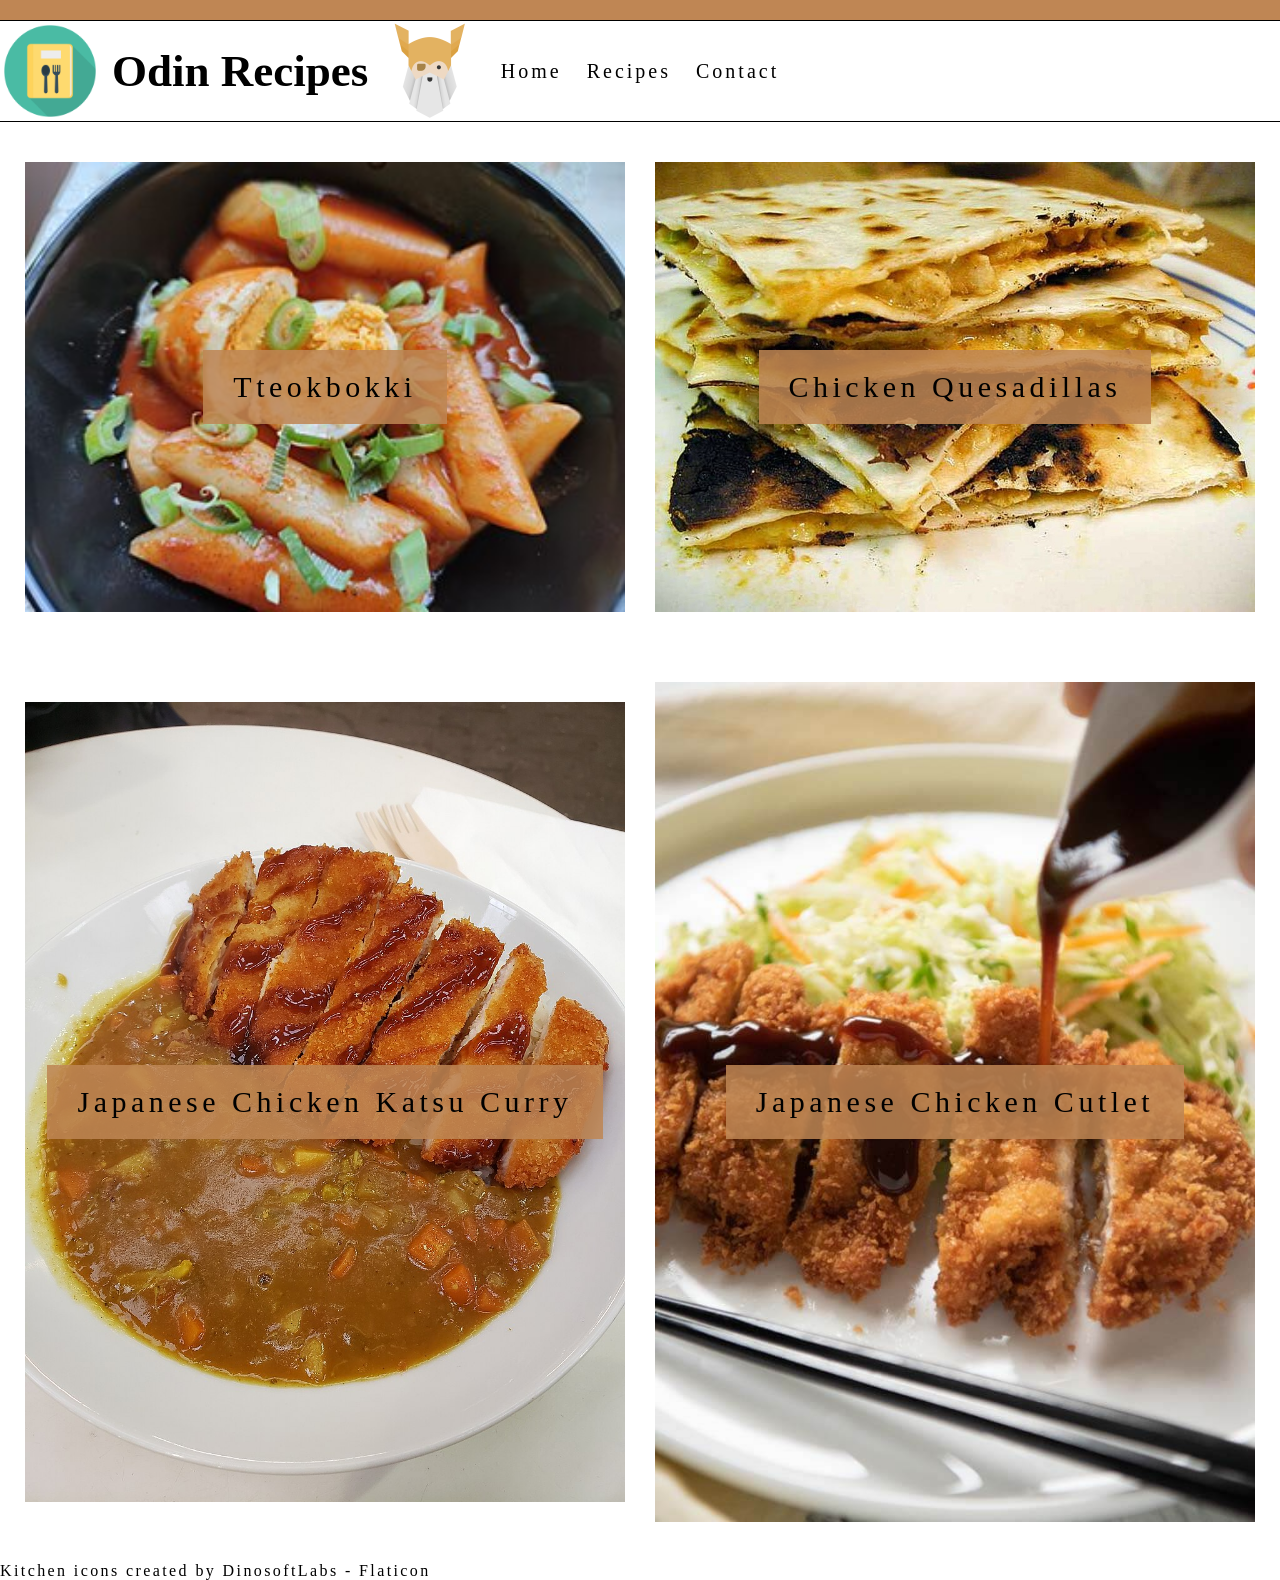
<file: index.html>
<!DOCTYPE html>
<html lang="en">
    <head>
        <meta charset="UTF-8">
        <title>Odin Recipes</title>
        <link rel="stylesheet" href="./styles.css">
        <link rel="preconnect" href="https://fonts.googleapis.com">
        <link rel="preconnect" href="https://fonts.gstatic.com" crossorigin>
        <link href="https://fonts.googleapis.com/css2?family=Pacifico&display=swap" rel="stylesheet">
    </head>

    <body>
        <div class="stylish-topbar"></div>
        
        <div class="header">
            <span class="title-container">
                <img src="./images/recipe.png" alt="logo that shows a cook book" height="100px" width="100px">
                <h1 class="title">Odin Recipes</h1>
                <img src="./images/odin_project_logo.png" alt="logo from The odin project" height="100px" width="100px">
            </span>

            <span class="hotbar">
                <a href="./index.html">Home</a>
                <span class="nav-drop-wrapper"> Recipes</span>
                <a href="./contact.html">Contact</a>
            </span>
        </div>

        <div class="recipes-container">

            <span class="card-container">
                <a class="recipe-title" href="./recipes/Tteokbokki.html">Tteokbokki</a>
                <img class="recipe-img" src="./images/330px-Tteokbokki_making_process_step_5.jpg" width="200px">
            </span>

            <span class="card-container">
                <a class="recipe-title" href="./recipes/Chicken_Quesadilla.html">Chicken Quesadillas</a>
                <img class="recipe-img" src="./images/960px-Chicken_quesadilla.jpg" width="200px">
            </span>
        </div>

        <div class="recipes-container">
            <span class="card-container">
                <a class="recipe-title" href="./recipes/Japanese_Chicken_Katsu_Curry.html">Japanese Chicken Katsu Curry</a>
                <img class="recipe-img" src="./images/960px-Chicken_katsu_curry_rice_-_Korpan.jpg" width="200px">
            </span>
            
            <span class="card-container">
                <a class="recipe-title" href="./recipes/Japanese_Chicken_Cutlet.html">Japanese Chicken Cutlet</a>
                <img class="recipe-img" src="./images/Chicken_Cutlet_4478.jpg" width="200px">
            </span>
        </div>

        <div class="attributes">
            <a href="https://www.flaticon.com/free-icons/kitchen" title="kitchen icons">Kitchen icons created by DinosoftLabs - Flaticon</a>
        </div>
    </body>
</html>
</file>
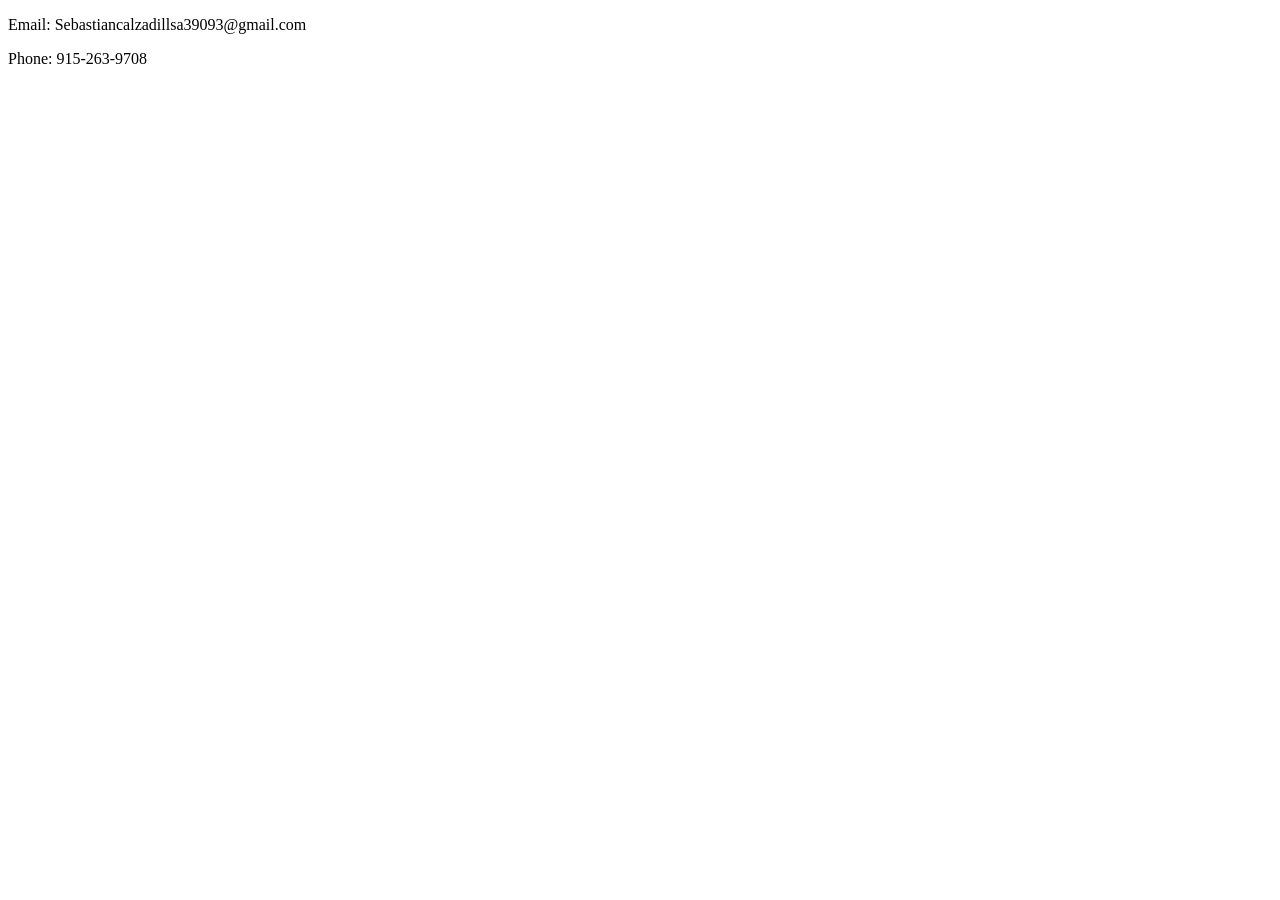
<file: contact.html>
<!DOCTYPE html>
<html lang="en">
<head>
    <meta charset="UTF-8">
    <meta name="viewport" content="width=device-width, initial-scale=1.0">
    <title>Document</title>
</head>
<body>
    <p>Email: Sebastiancalzadillsa39093@gmail.com</p>
    <p>Phone: 915-263-9708</p>
</body>
</html>
</file>
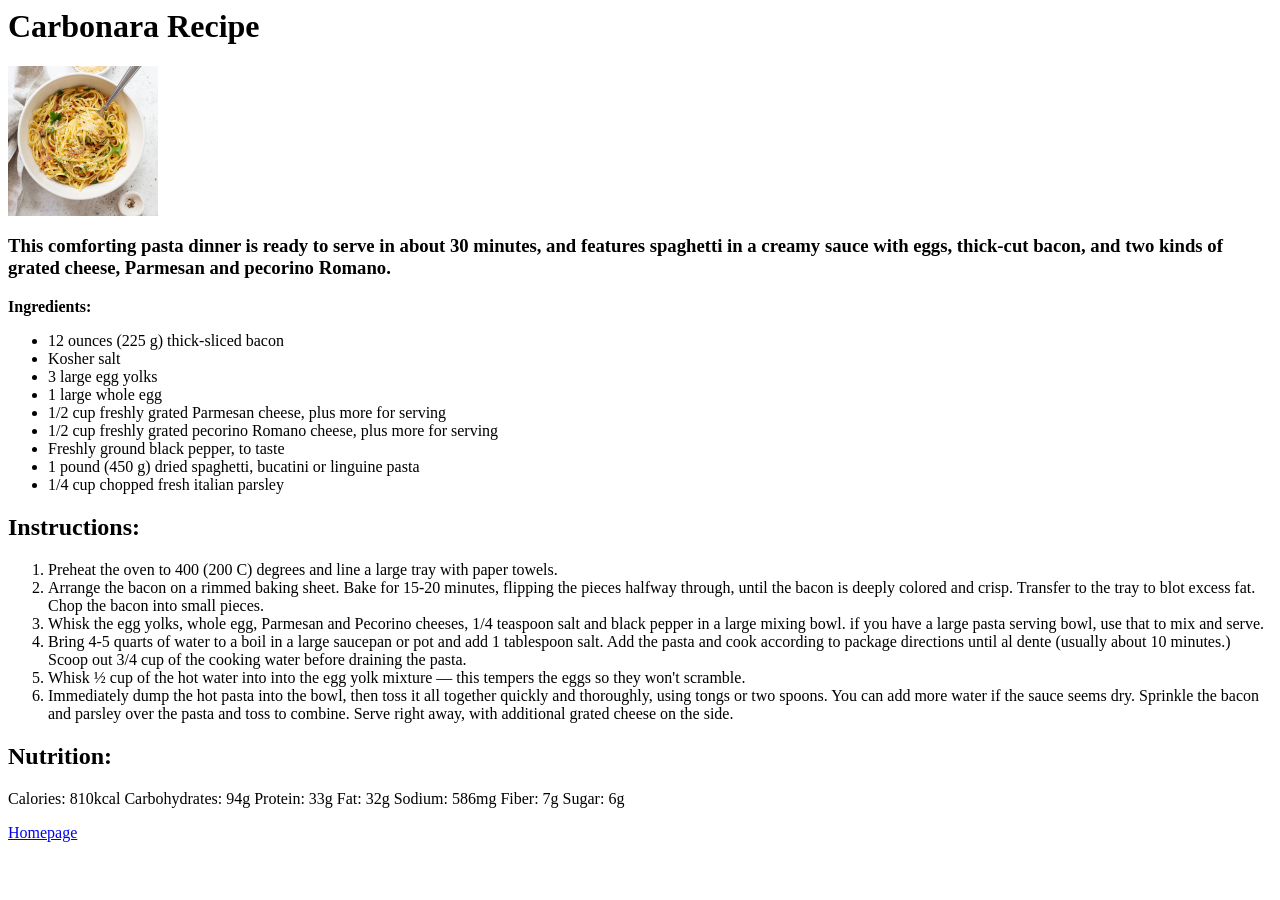
<file: recipes/carbonara.html>
<IDOCTYPE html>
<html lang="en">
    <head>
        <meta charset="UTF-8">
        <title>Carbonara Recipe</title>
    </head>

    <body>
        <h1>Carbonara Recipe</h1>

        <img src="../img/carbonara.jpg" alt="picture of a carbonara dish" width="150">

        <h3>This comforting pasta dinner is ready to serve in about 30 minutes, and features 
            spaghetti in a creamy sauce with eggs, thick-cut bacon, and two kinds of grated 
            cheese, Parmesan and pecorino Romano.</h3>

        <strong>Ingredients:</strong>
        <ul>
            <li>12 ounces (225 g) thick-sliced bacon</li>
            <li>Kosher salt</li>
            <li>3 large egg yolks</li>
            <li>1 large whole egg</li>
            <li>1/2 cup freshly grated Parmesan cheese, plus more for serving</li>
            <li>1/2 cup freshly grated pecorino Romano cheese, plus more for serving</li>
            <li>Freshly ground black pepper, to taste</li>
            <li>1 pound (450 g) dried spaghetti, bucatini or linguine pasta</li>
            <li>1/4 cup chopped fresh italian parsley</li>
        </ul>

        <h2>Instructions:</h2>
        <ol>
            <li>Preheat the oven to 400 (200 C) degrees and line a large tray with paper towels.</li>
            <li>Arrange the bacon on a rimmed baking sheet. Bake for 15-20 minutes, flipping the 
                pieces halfway through, until the bacon is deeply colored and crisp. Transfer to the 
                tray to blot excess fat. Chop the bacon into small pieces.</li>
            <li>Whisk the egg yolks, whole egg, Parmesan and Pecorino cheeses, 1/4 teaspoon salt and black 
                pepper in a large mixing bowl. if you have a large pasta serving bowl, use that to mix and serve.</li>
            <li>Bring 4-5 quarts of water to a boil in a large saucepan or pot and add 
                1 tablespoon salt. Add the pasta and cook according to package directions until al 
                dente (usually about 10 minutes.) Scoop out 3/4 cup of the cooking water before draining the pasta.</li>
            <li>Whisk ½ cup of the hot water into into the egg yolk mixture — this tempers the eggs so they won't scramble.</li>
            <li>Immediately dump the hot pasta into the bowl, then toss it all together quickly and thoroughly, using tongs
                 or two spoons. You can add more water if the sauce seems dry. Sprinkle the bacon and parsley over the pasta 
                 and toss to combine. Serve right away, with additional grated cheese on the side.</li>
        </ol>

        <h2>Nutrition:</h2>
        <P>Calories: 810kcal Carbohydrates: 94g Protein: 33g Fat: 32g Sodium: 586mg Fiber: 7g Sugar: 6g</P>


        <p><a href="../index.html">Homepage</a></p>
    </body>
</html>
</file>
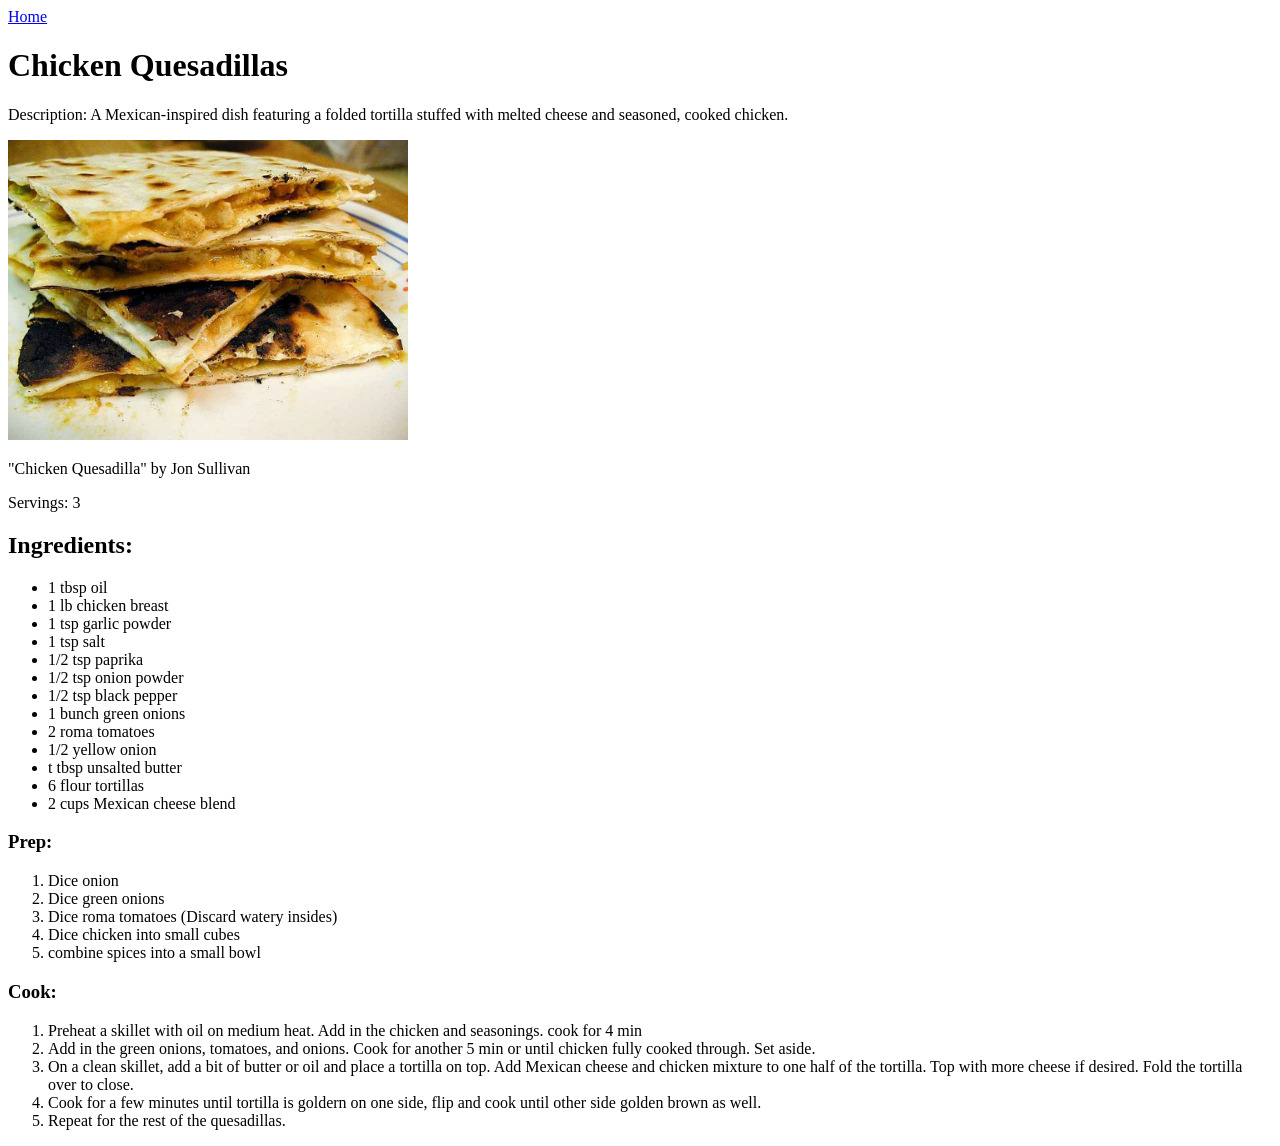
<file: recipes/Chicken_Quesadilla.html>
<!DOCTYPE html>
<html lang="en">
    <head>
        <meta charset="UTF-8">
        <title>Odin Recipes | Chicken Quesadilla</title>
    </head>

    <body>
        <a href="../index.html">Home</a>

        <h1>Chicken Quesadillas</h1>
        <p>Description: A Mexican-inspired dish featuring a folded tortilla
            stuffed with melted cheese and seasoned, cooked chicken.</p>

        <img src="../images/960px-Chicken_quesadilla.jpg" alt="picture of Chicken Quesadilla dish" height="300">
        <p>"Chicken Quesadilla" by Jon Sullivan</p>

        <p>Servings: 3</p>

        <h2>Ingredients:</h2>
        <ul>
            <li>1 tbsp oil</li>
            <li>1 lb chicken breast</li>
            <li>1 tsp garlic powder</li>
            <li>1 tsp salt</li>
            <li>1/2 tsp paprika</li>
            <li>1/2 tsp onion powder</li>
            <li>1/2 tsp black pepper</li>
            <li>1 bunch green onions</li>
            <li>2 roma tomatoes</li>
            <li>1/2 yellow onion</li>
            <li>t tbsp unsalted butter</li>
            <li>6 flour tortillas</li>
            <li>2 cups Mexican cheese blend</li>
        </ul>

        <h3>Prep:</h3>
        <ol>
            <li>Dice onion</li>

            <li>Dice green onions</li>

            <li>Dice roma tomatoes (Discard watery insides)</li>
            
            <li>Dice chicken into small cubes</li>
            
            <li>combine spices into a small bowl</li>
        </ol>

        <h3>Cook:</h3>
        <ol>
            <li>Preheat a skillet with oil on medium heat.
                Add in the chicken and seasonings. cook for 4 min</li>
            
            <li>Add in the green onions, tomatoes, and onions.
                Cook for another 5 min or until chicken fully cooked through.
                Set aside.</li>

            <li>On a clean skillet, add a bit of butter or oil and place a tortilla on top.
                Add Mexican cheese and chicken mixture to one half of the tortilla. 
                Top with more cheese if desired. Fold the tortilla over to close.</li>

            <li>Cook for a few minutes until tortilla is goldern on one side, 
                flip and cook until other side golden brown as well.</li>

            <li>Repeat for the rest of the quesadillas.</li>
        </ol>
    </body>
</html>
</file>
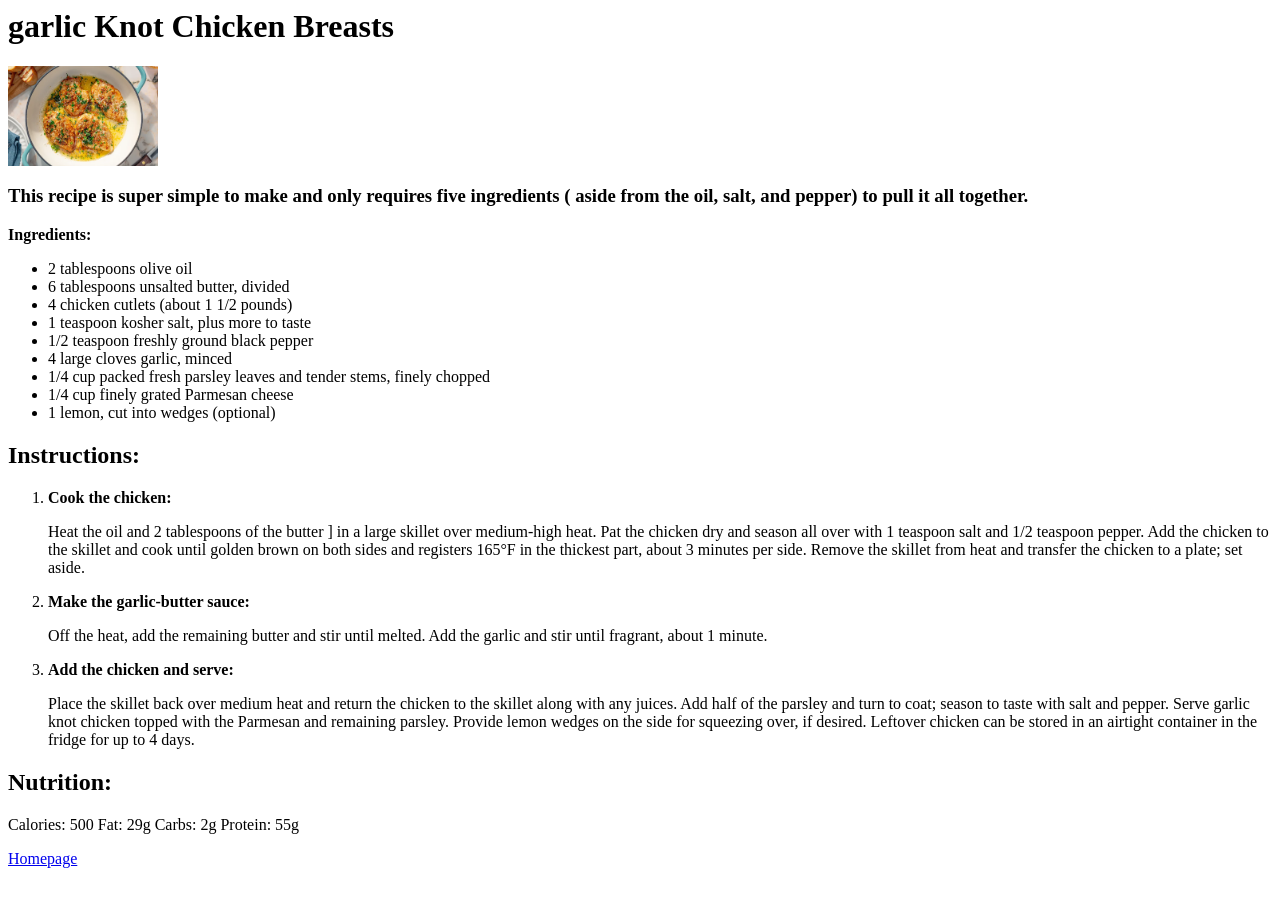
<file: recipes/garlic_knot_chicken_breasts.html>
<IDOCTYPE html>
<html lang="en">
    <head>
        <meta charset="UTF-8">
        <title>garlic Knot Chicken Breasts</title>
    </head>

    <body>
        <h1>garlic Knot Chicken Breasts</h1>

        <img src="../img/Garlic_Knot_Chicken.jpg" alt="picture of a Garlic Knot Chicken dish" width="150">

        <h3>This recipe is super simple to make and only requires five ingredients (
            aside from the oil, salt, and pepper) to pull it all together.</h3>

        <strong>Ingredients:</strong>
        <ul>
            <li>2 tablespoons olive oil</li>
            <li>6 tablespoons unsalted butter, divided</li>
            <li>4 chicken cutlets (about 1 1/2 pounds)</li>
            <li>1 teaspoon kosher salt, plus more to taste</li>
            <li>1/2 teaspoon freshly ground black pepper</li>
            <li>4 large cloves garlic, minced</li>
            <li>1/4 cup packed fresh parsley leaves and tender stems, finely chopped</li>
            <li>1/4 cup finely grated Parmesan cheese</li>
            <li>1 lemon, cut into wedges (optional)</li>
        </ul>

        <h2>Instructions:</h2>
        <ol>
            <li><strong>Cook the chicken: </strong></li>
            <p>Heat the oil and 2 tablespoons of the butter ]
                in a large skillet over medium-high heat. Pat the chicken dry and season all over 
                with 1 teaspoon salt and 1/2 teaspoon pepper. 
                Add the chicken to the skillet and cook until golden brown on both sides and registers
                 165°F in the thickest part, about 3 minutes per side. Remove the skillet from heat and 
                 transfer the chicken to a plate; set aside.</p>
            <li><strong>Make the garlic-butter sauce: </strong></li>
            <p>Off the heat, add the remaining butter and 
                stir until melted. Add the garlic and stir until fragrant, about 1 minute.</p>
            <li><strong>Add the chicken and serve: </strong></li>
            <p>Place the skillet back over medium heat and return the chicken to the skillet along with any juices. 
                Add half of the parsley and turn to coat; season to taste with salt and pepper. 
            Serve garlic knot chicken topped with the Parmesan and remaining parsley. Provide lemon wedges on the side
             for squeezing over, if desired. Leftover chicken can be stored in an airtight container in the fridge for 
             up to 4 days.</p>   
        </ol>

        <h2>Nutrition:</h2>
        <p>Calories: 500            Fat: 29g            Carbs: 2g           Protein: 55g</p>
             



        <p><a href="../index.html">Homepage</a></p>
    </body>
</html>
</file>
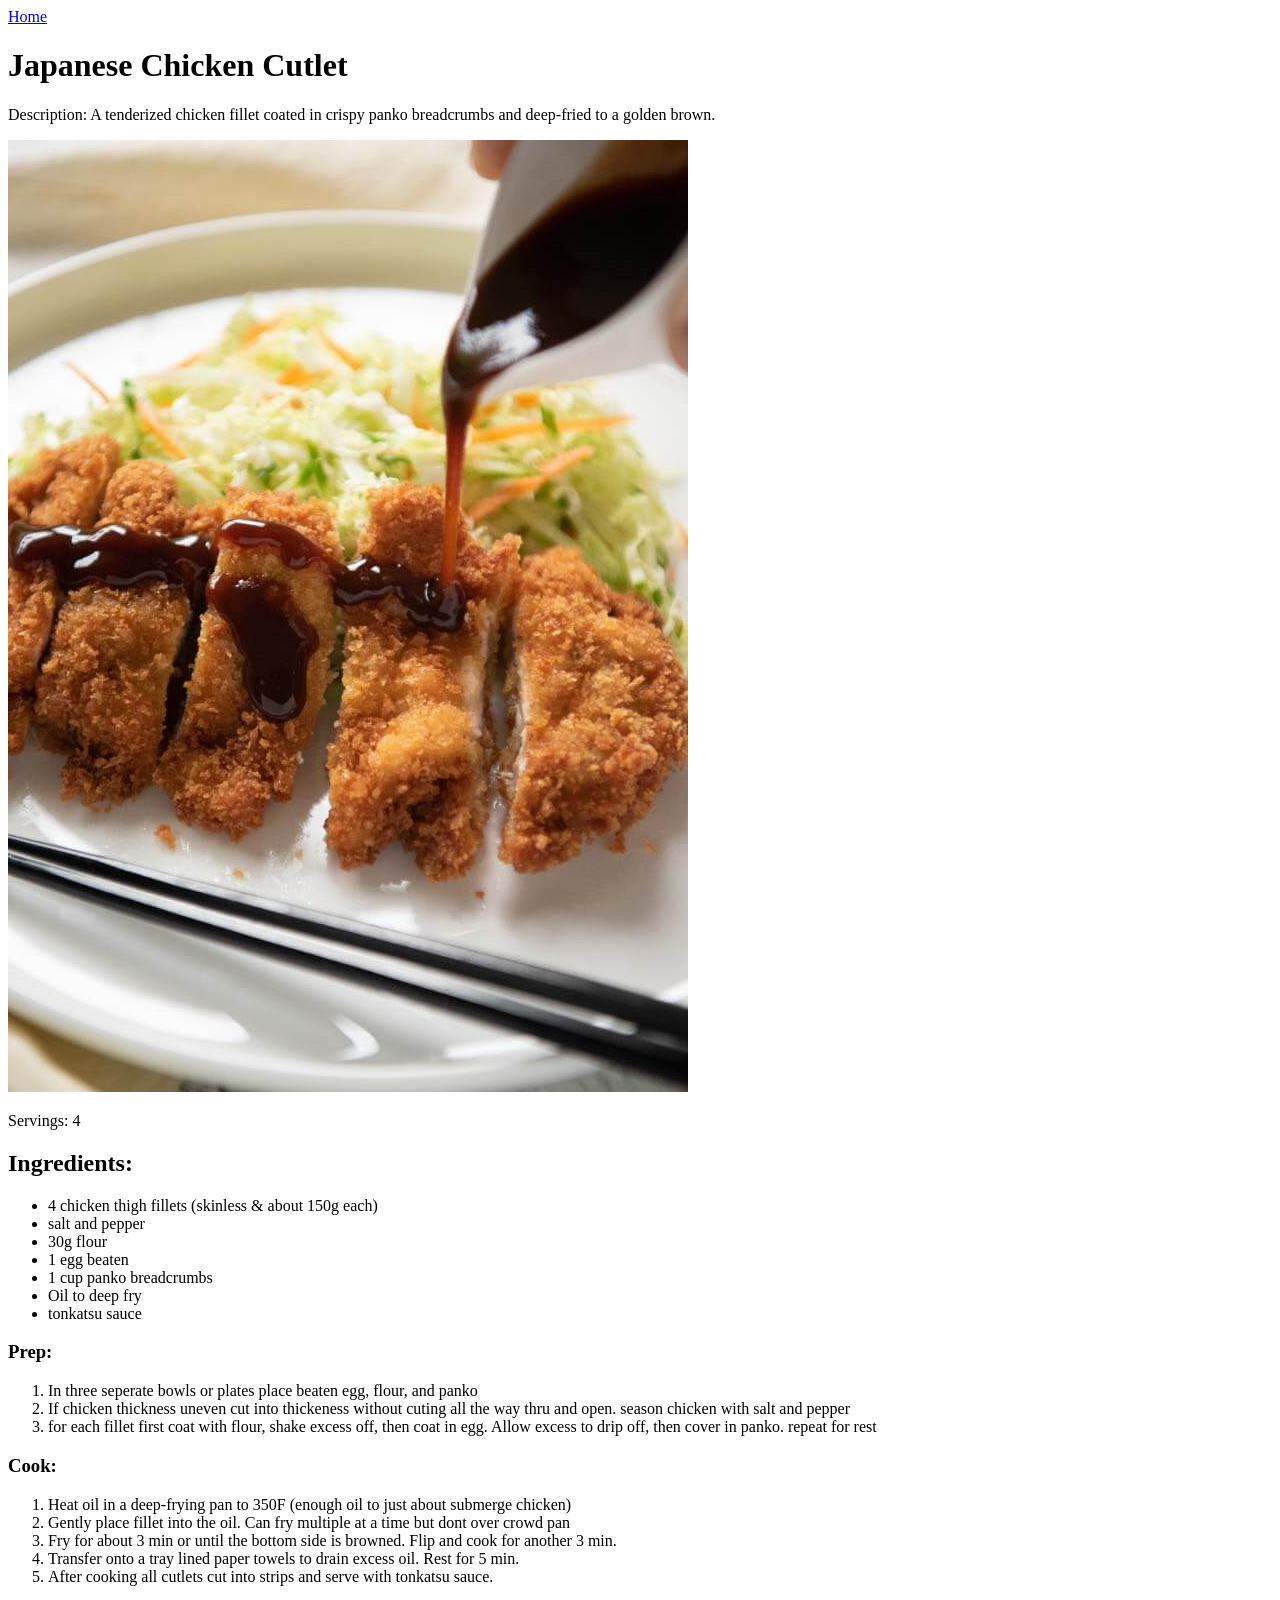
<file: recipes/Japanese_Chicken_Cutlet.html>
<!DOCTYPE html>
<html lang="en">
    <head>
        <meta charset="UTF-8">
        <title>Odin Recipes | Chicken Cutlet</title>
    </head>

    <body>
        <a href="../index.html">Home</a>

        <h1>Japanese Chicken Cutlet</h1>
        <p>Description: A tenderized chicken fillet coated in crispy panko breadcrumbs 
            and deep-fried to a golden brown.</p>

        <img src="../images/Chicken_Cutlet_4478.jpg" alt="plate of japanese chicken cutlets">

        <p>Servings: 4</p>
    
        <h2>Ingredients:</h2>
        <ul>
            <li>4 chicken thigh fillets (skinless & about 150g each)</li>
            <li>salt and pepper</li>
            <li>30g flour</li>
            <li>1 egg beaten</li>
            <li>1 cup panko breadcrumbs</li>
            <li>Oil to deep fry</li>
            <li>tonkatsu sauce</li>
        </ul>

        <h3>Prep:</h3>
        <ol>
            <li>In three seperate bowls or plates place beaten egg, flour, and panko</li>
            
            <li>If chicken thickness uneven cut into thickeness without cuting all the way thru and open. 
                season chicken with salt and pepper</li>
            
            <li>for each fillet first coat with flour, shake excess off, then coat in egg. 
                Allow excess to drip off, then cover in panko. repeat for rest</li>
        </ol>

        <h3>Cook:</h3>
        <ol>
            <li>Heat oil in a deep-frying pan to 350F (enough oil to just about submerge chicken)</li>
            
            <li>Gently place fillet into the oil. Can fry multiple at a time but dont over crowd pan</li>
            
            <li>Fry for about 3 min or until the bottom side is browned. Flip and cook for another 3 min.</li>
            
            <li>Transfer onto a tray lined paper towels to drain excess oil. Rest for 5 min.</li>
            
            <li>After cooking all cutlets cut into strips and serve with tonkatsu sauce.</li>
        </ol>
    </body>
</html>
</file>
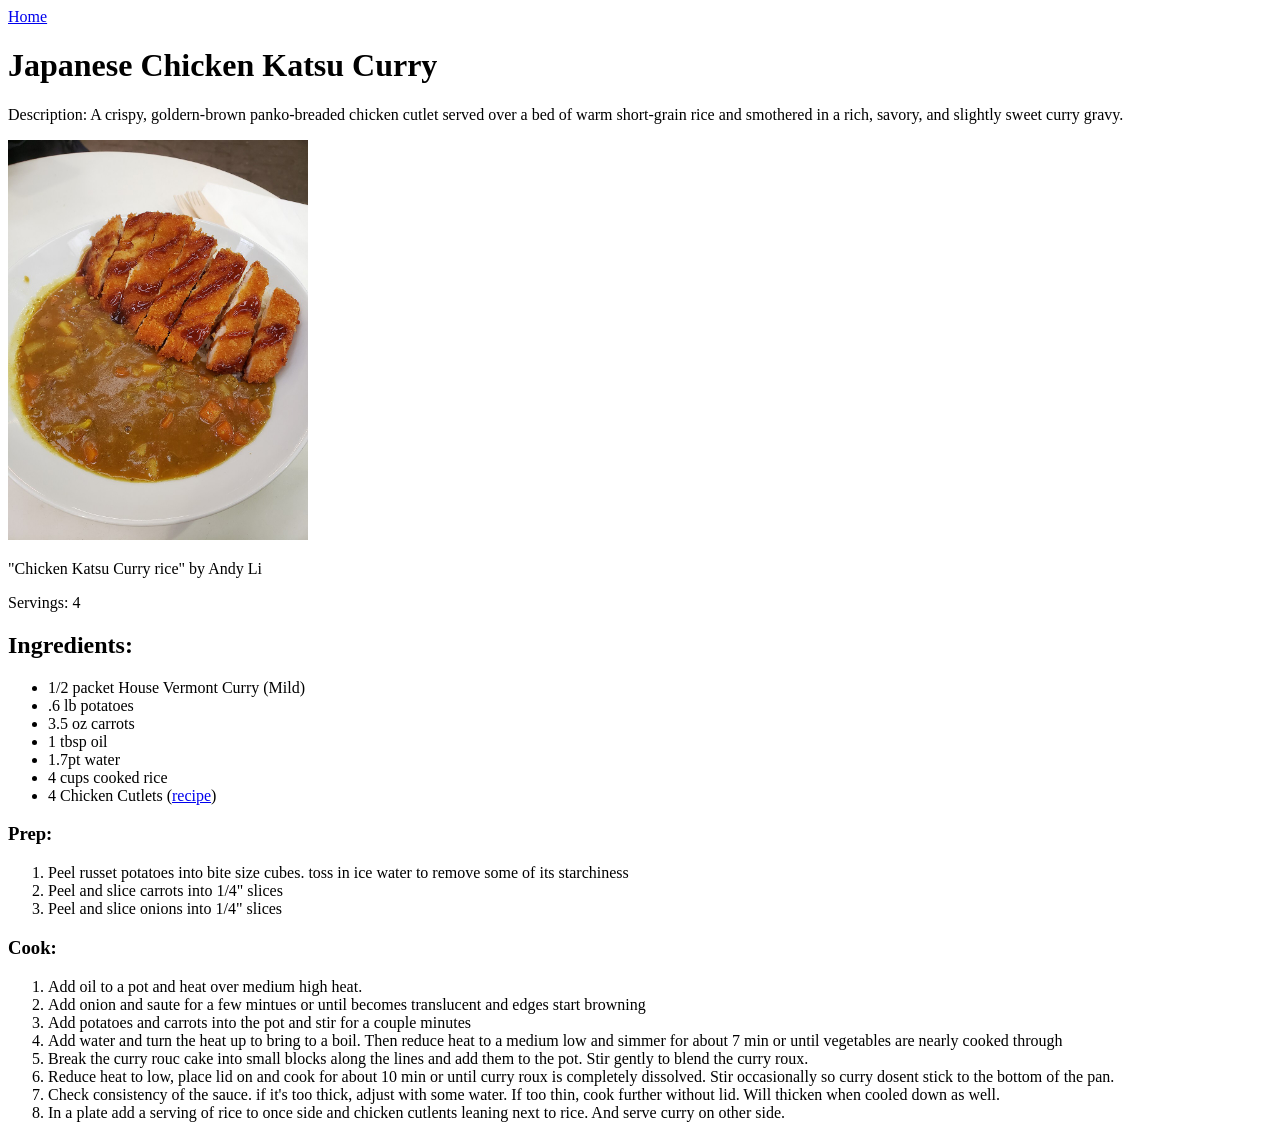
<file: recipes/Japanese_Chicken_Katsu_Curry.html>
<!DOCTYPE html>
<html lang="en">
<head>
    <meta charset="UTF-8">
    <title>Odin Recipes | Japanese Chicken Katsu Curry</title>
</head>
<body>
    <a href="../index.html">Home</a>

    <h1>Japanese Chicken Katsu Curry</h1>
    <P>Description: A crispy, goldern-brown panko-breaded chicken 
        cutlet served over a bed of warm short-grain rice and 
        smothered in a rich, savory, and slightly sweet curry gravy.</P>

    <img src="../images/960px-Chicken_katsu_curry_rice_-_Korpan.jpg" 
    alt="image of a Chicken katsu curry dish" height="400">
    <p>"Chicken Katsu Curry rice" by Andy Li</p>

    <p>Servings: 4</p>

    <h2>Ingredients:</h2>
    <ul>
        <li>1/2 packet House Vermont Curry (Mild)</li>
        <li>.6 lb potatoes</li>
        <li>3.5 oz carrots</li>
        <li>1 tbsp oil</li>
        <li>1.7pt water</li>
        <li>4 cups cooked rice</li>
        <li>4 Chicken Cutlets (<a href="../recipes/Japanese_Chicken_Cutlet.html">recipe</a>)</li>
    </ul>

    <h3>Prep:</h3>
    <ol>
        <li>Peel russet potatoes into bite size cubes. toss in ice water 
            to remove some of its starchiness</li>

        <li>Peel and slice carrots into 1/4" slices</li>

        <li>Peel and slice onions into 1/4" slices</li>
    </ol>

    <h3>Cook:</h3>
    <ol>
        <li>Add oil to a pot and heat over medium high heat.</li>

        <li>Add onion and saute for a few mintues or until becomes translucent 
            and edges start browning</li>

        <li>Add potatoes and carrots into the pot and stir for a couple minutes</li>

        <li>Add water and turn the heat up to bring to a boil. Then reduce heat 
            to a medium low and simmer for about 7 min or until vegetables are nearly cooked through</li>

        <li>Break the curry rouc cake into small blocks along the lines and add them to the pot. 
            Stir gently to blend the curry roux.</li>

        <li>Reduce heat to low, place lid on and cook for about 10 min or until curry roux is 
            completely dissolved. Stir occasionally so curry dosent stick to the bottom of the pan.</li>

        <li>Check consistency of the sauce. if it's too thick, adjust with some water. 
            If too thin, cook further without lid. Will thicken when cooled down as well.</li>

        <li>In a plate add a serving of rice to once side and chicken cutlents leaning next to rice. 
            And serve curry on other side.</li>
    </ol>
</body>
</html>
</file>
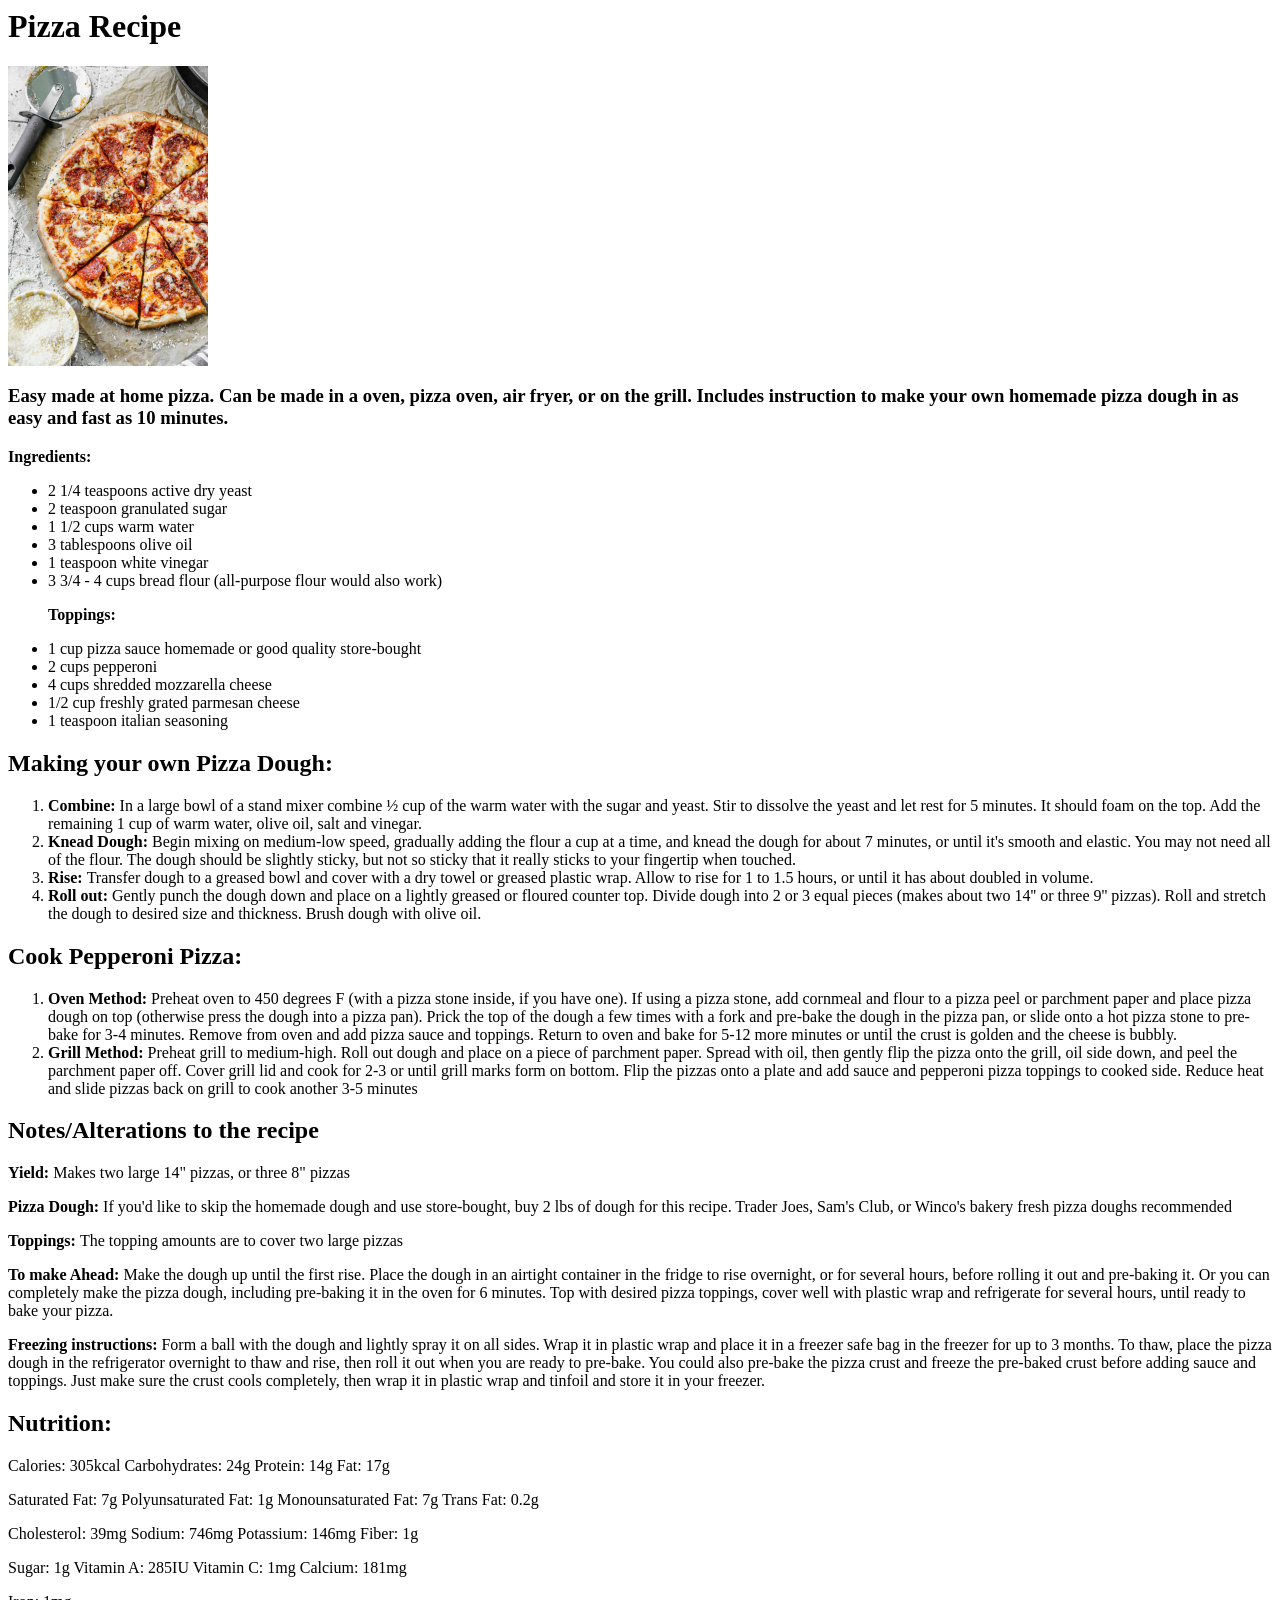
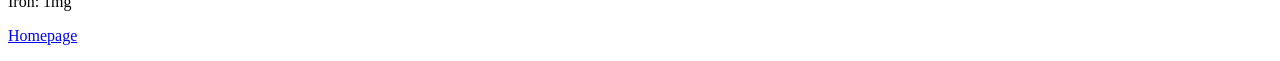
<file: recipes/pizza.html>
<IDOCTYPE html>
<html lang="en">
    <head>
        <meta charset="UTF-8">
        <title>Pizza Recipe</title>
    </head>

    <body>
        <h1>Pizza Recipe</h1>

        <img src="../img/pizza.jpg" alt="picture of a pizza" width="200">

        <h3>Easy made at home pizza. Can be made in a oven, pizza oven, air fryer, or on the grill.
            Includes instruction to make your own homemade pizza dough in as easy and fast as 10 minutes.
        </h3>

        <strong>Ingredients:</strong>
        <ul>
            <li>2 1/4 teaspoons active dry yeast</li>
            <li>2 teaspoon granulated sugar</li>
            <li>1 1/2 cups warm water</li>
            <li>3 tablespoons olive oil</li>
            <li>1 teaspoon white vinegar</li>
            <li>3 3/4 - 4 cups bread flour (all-purpose flour would also work)</li>
            <p><strong>Toppings:</strong></p>
            <li>1 cup pizza sauce homemade or good quality store-bought</li>
            <li>2 cups pepperoni</li>
            <li>4 cups shredded mozzarella cheese</li>
            <li>1/2 cup freshly grated parmesan cheese</li>
            <li>1 teaspoon italian seasoning</li>
        </ul>

        <h2> Making your own Pizza Dough:</h2>
        <ol>
            <li><strong>Combine: </strong>In a large bowl of a stand mixer combine ½ cup of the warm water with the sugar and yeast.
                 Stir to dissolve the yeast and let rest for 5 minutes. It should foam on the top. Add the remaining 
                 1 cup of warm water, olive oil, salt and vinegar.</li>
            <li><strong>Knead Dough: </strong>Begin mixing on medium-low speed, gradually adding the flour a cup at a time, and knead the dough for about 7 minutes, or until it's smooth and elastic. 
                You may not need all of the flour. The dough should be slightly sticky, but not so sticky that it really sticks to your fingertip when touched.</li>
            <li><strong>Rise: </strong>Transfer dough to a greased bowl and cover with a dry towel or greased plastic wrap. Allow to rise for 1 to 1.5 hours, or until it has about doubled in volume.</li>
            <li><strong>Roll out: </strong>Gently punch the dough down and place on a lightly greased or floured counter top. Divide dough into 2 or 3 equal pieces (makes about two 14'' or three 9'' pizzas). 
                Roll and stretch the dough to desired size and thickness. Brush dough with olive oil.</li>
        </ol>

        <h2>Cook Pepperoni Pizza:</h2>
        <ol>
            <li><strong>Oven Method: </strong>Preheat oven to 450 degrees F (with a pizza stone inside, if you have one). If using a pizza stone, add cornmeal and flour to a pizza peel or parchment paper and 
                place pizza dough on top (otherwise press the dough into a pizza pan). Prick the top of the dough a few times with a fork and pre-bake the dough in the pizza pan, or slide onto a hot pizza stone 
                to pre-bake for 3-4 minutes. Remove from oven and add pizza sauce and toppings. Return to oven and bake for 5-12 more minutes or until the crust is golden and the cheese is bubbly.</li>
            <li><strong>Grill Method: </strong>Preheat grill to medium-high. Roll out dough and place on a piece of parchment paper. Spread with oil, then gently flip the pizza onto the grill, oil side down, 
                and peel the parchment paper off. Cover grill lid and cook for 2-3 or until grill marks form on bottom. Flip the pizzas onto a plate and add sauce and pepperoni pizza toppings to cooked side.
                 Reduce heat and slide pizzas back on grill to cook another 3-5 minutes</li>
        </ol>

        <h2>Notes/Alterations to the recipe</h2>
        <p><strong>Yield: </strong>Makes two large 14" pizzas, or three 8" pizzas</p>
        <p><strong>Pizza Dough: </strong>If you'd like to skip the homemade dough and use
         store-bought, buy 2 lbs of dough for this recipe. Trader Joes, Sam's Club, or 
        Winco's bakery fresh pizza doughs recommended</p>
        <p><strong>Toppings: </strong>The topping amounts are to cover two large pizzas</p>
        <p><Strong>To make Ahead: </Strong>Make the dough up until the first rise. Place the dough in an airtight container in the fridge to rise overnight, or for several hours, before rolling it out and pre-baking it.
             Or you can completely make the pizza dough, including pre-baking it in the oven for 6 minutes. Top with desired pizza toppings, cover well with plastic wrap and refrigerate for several hours, until ready to 
             bake your pizza.</p>
        
        <p><strong>Freezing instructions: </strong>Form a ball with the dough and lightly spray it on all sides. Wrap it in plastic wrap and place it in a freezer safe bag in the freezer for up to 3 months. To thaw, 
            place the pizza dough in the refrigerator overnight to thaw and rise, then roll it out when you are ready to pre-bake. You could also pre-bake the pizza crust and freeze the pre-baked crust before adding sauce 
            and toppings. Just make sure the crust cools completely, then wrap it in plastic wrap and tinfoil and store it in your freezer.</p>

        <h2>Nutrition:</h2>
        <p>Calories: 305kcal            Carbohydrates: 24g          Protein: 14g            Fat: 17g</p>
        <p>Saturated Fat: 7g            Polyunsaturated Fat: 1g     Monounsaturated Fat: 7g Trans Fat: 0.2g</p>
        <p>Cholesterol: 39mg            Sodium: 746mg               Potassium: 146mg        Fiber: 1g</p>
        <p>Sugar: 1g                    Vitamin A: 285IU            Vitamin C: 1mg          Calcium: 181mg</p>
        <p>Iron: 1mg</p>

        <p><a href="../index.html">Homepage</a></p>
    </body>
</html>
</file>
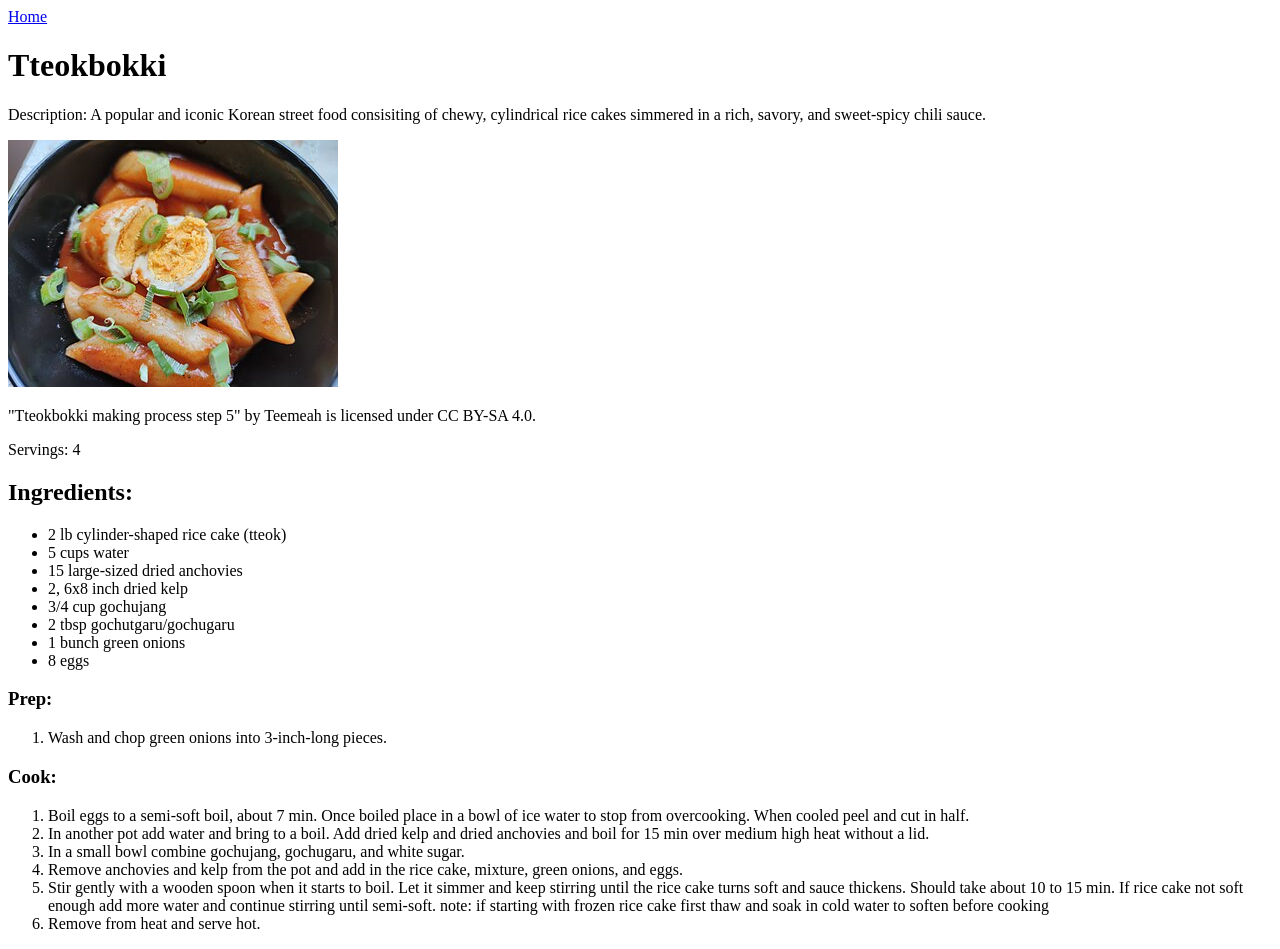
<file: recipes/Tteokbokki.html>
<!DOCTYPE html>
<html lang="en">
<head>
    <meta charset="UTF-8">
    <title>Odin Recipes | Tteokbokki</title>
</head>
<body>
    <a href="../index.html">Home</a>

    <h1>Tteokbokki</h1>
    <p>Description: A popular and iconic Korean street food consisiting of chewy, cylindrical rice cakes simmered
        in a rich, savory, and sweet-spicy chili sauce.</p>

    <img src="../images/330px-Tteokbokki_making_process_step_5.jpg" alt="picture of a Tteokbokki dish">
    <p>"Tteokbokki making process step 5" by Teemeah is licensed under CC BY-SA 4.0.</p>

    <p>Servings: 4</p>

    <h2>Ingredients:</h2>
    <ul>
        <li>2 lb cylinder-shaped rice cake (tteok)</li>
        <li>5 cups water</li>
        <li>15 large-sized dried anchovies</li>
        <li>2, 6x8 inch dried kelp</li>
        <li>3/4 cup gochujang</li>
        <li>2 tbsp gochutgaru/gochugaru</li>
        <li>1 bunch green onions</li>
        <li>8 eggs</li>
    </ul>

    <h3>Prep:</h3>
    <ol>
        <li>Wash and chop green onions into 3-inch-long pieces.</li>
    </ol>

    <h3>Cook:</h3>
    <ol>
        <li>Boil eggs to a semi-soft boil, about 7 min. Once boiled place in a bowl of ice water to stop from overcooking.
            When cooled peel and cut in half.</li>

        <li>In another pot add water and bring to a boil. Add dried kelp and dried anchovies and boil for 15 min over medium high heat without a lid.</li>
    
        <li>In a small bowl combine gochujang, gochugaru, and white sugar.</li>
        
        <li>Remove anchovies and kelp from the pot and add in the rice cake, mixture, green onions, and eggs.</li>
        
        <li>Stir gently with a wooden spoon when it starts to boil. Let it simmer and keep stirring until the rice cake turns soft and sauce thickens.
            Should take about 10 to 15 min. If rice cake not soft enough add more water and continue stirring until semi-soft.
                note: if starting with frozen rice cake first thaw and soak in cold water to soften before cooking</li>

        <li>Remove from heat and serve hot.</li>
    </ol>

</body>
</html>
</file>
<file: styles.css>
/* styles for main page(index.html) */

* {
    padding: 0;
    margin: 0;
    border: 0;
    box-sizing: border-box;
    letter-spacing: .15em;

}

a {
    text-decoration: none;
    color: black;
}

.stylish-topbar {
    background-color: #BF8654;
    padding: 10px;
    margin: 0;
    border: 0;
}

.header {
    position: relative;
}

.title-container {
  display: flex;         /* Activates Flexbox layout */
  align-items: center;   /* Vertically aligns image and text centers */
  gap: 12px;             /* Creates space between image and title */
  border-bottom: 1px solid black;
  border-top: 1px solid black;
}

.title {
    font-size: 45px;
    font-family: "Abril Fatface", serif;
    font-weight: 800;
    font-style: normal;
    letter-spacing: 0;
}

.hotbar {
    position: absolute;
    left: 50%;
    top: 50%;
    transform: translate(-50%, -50%);
    font-size: 20px;
    display: flex;
    gap: 25px;
}

.links {
    display: flex;
    align-items: center;
    justify-content: center;
}

.recipes-container {
    display: flex;
    flex-direction: row;
    justify-content: space-between;
    margin: 10px;
}

.card-container {
    display: flex;
    flex-direction: column;
    flex: 1;                        /* Forces all cards to take up equal width */
    min-width: 200px;               /* Prevents cards from getting too squished */
    margin: 30px;
    justify-content: center; /* aligns text horizontally */
    align-items: center; /* aligns text vertically */
}

.recipe-title {
    position: absolute;
    padding: 20px 30px;
    background-color: rgba(191, 134, 84, .85);
    font-size: 30px;
}

.recipe-img {
    width: 600px;
    height: auto;
    display: block;
}
</file>
